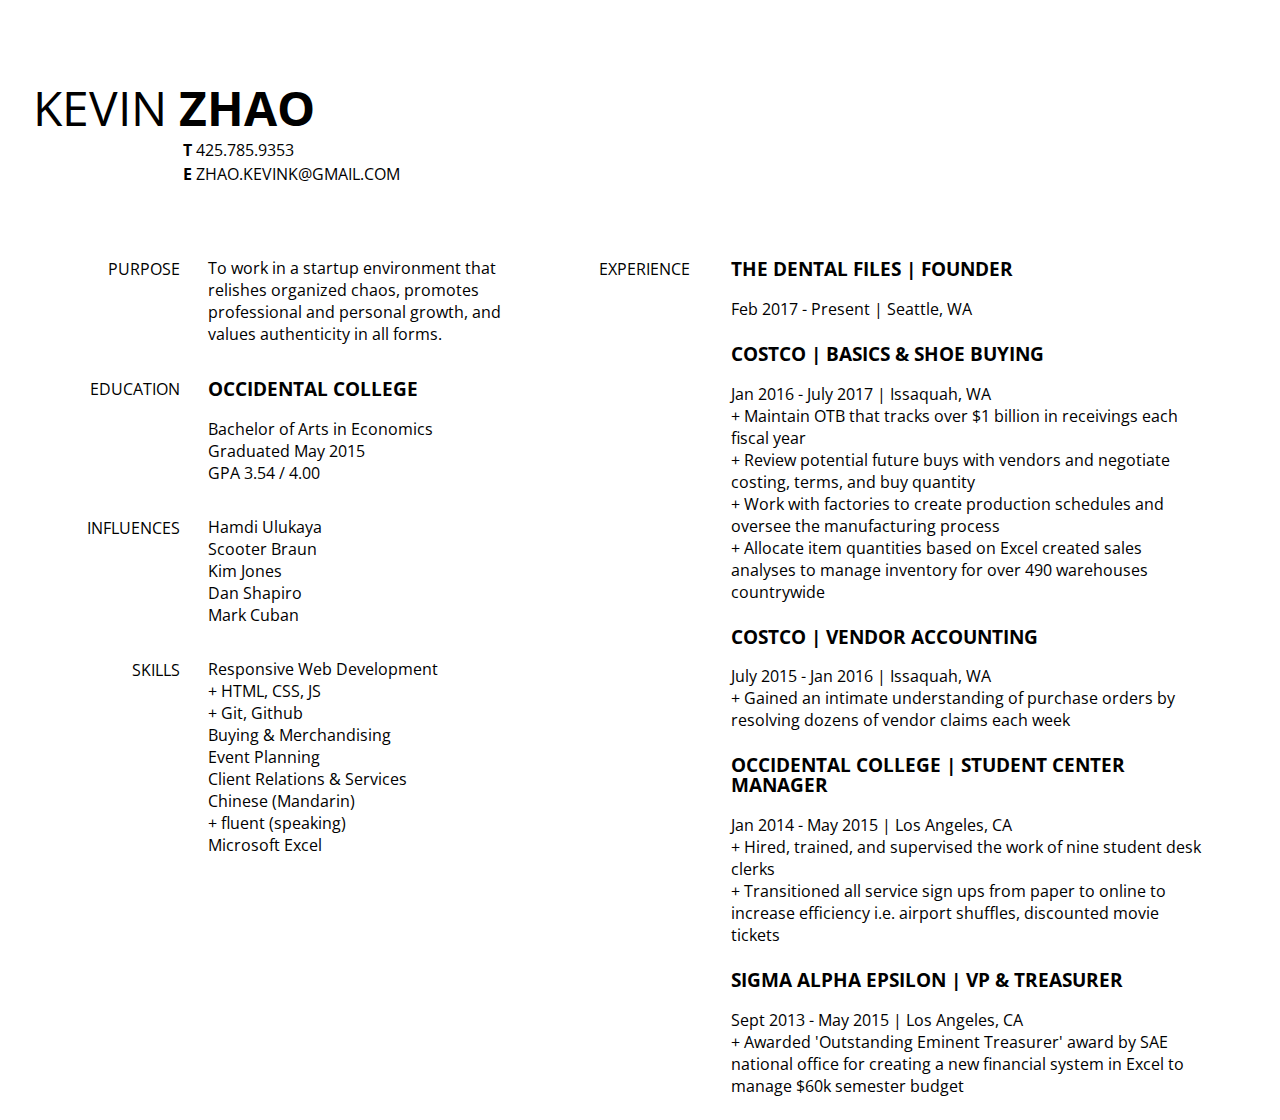
<file: assignment_3/index.html>
<html>
	<head>
		<title>My Resume</title>
		<link href="styles.css" rel="stylesheet" type="text/css" />
		<link href="https://fonts.googleapis.com/css?family=Open+Sans:400,700" rel="stylesheet">
	</head>

	<body>
		<header>
			<h1>Kevin <strong>Zhao</strong></h1>
			<div class="contact">
				<p><strong>T</strong> 425.785.9353</p>
				<p><strong>E</strong> ZHAO.KEVINK@GMAIL.COM</p>
			</div>
		</header>

		<main class="wrapper">
			<div class="leftside">
				<div class="content">
					<div class="title">
						<h2>Purpose</h2>
					</div>
					<div class="info">
						<p>To work in a startup environment that relishes organized chaos, promotes professional and personal growth, and values authenticity in all forms.</p>
					</div>
				</div>
			
				<div class="content">
					<div class="title">
						<h2>Education</h2>
					</div>
					<div class="info">
						<h3>Occidental College</h3>
						<p>Bachelor of Arts in Economics<br>
						Graduated May 2015<br>
						GPA 3.54 / 4.00</p>
					</div>
				</div>

				<div class="content">
					<div class="title">
						<h2>Influences</h2>
					</div>
					<div class="info">
						<p>Hamdi Ulukaya<br>
						Scooter Braun<br>
						Kim Jones<br>
						Dan Shapiro<br>
						Mark Cuban</p>
					</div>
				</div>

				<div class="content">
					<div class="title">
						<h2>Skills</h2>
					</div>
					<div class="info">
						<p>Responsive Web Development<br>
						+ HTML, CSS, JS<br>
						+ Git, Github<br>
						Buying &amp; Merchandising<br>
						Event Planning<br>
						Client Relations &amp; Services<br>
						Chinese (Mandarin)<br>
						+ fluent (speaking)<br>
						Microsoft Excel</p>
					</div>
				</div>
			</div>

			<div class="rightside">	
				<div class="experience">
					<div class="title">
						<h2>Experience</h2>
					</div>
					<div class="info">
						<div class="description">
							<h3>The Dental Files | Founder</h3>
							<p>Feb 2017 - Present | Seattle, WA</p>
						</div>
						<div class="description">
							<h3>Costco | Basics &amp; Shoe Buying</h3>
							<p>Jan 2016 - July 2017 | Issaquah, WA<br>
							+ Maintain OTB that tracks over $1 billion in receivings each fiscal year<br>
							+ Review potential future buys with vendors and negotiate costing, terms, and buy quantity<br>
							+ Work with factories to create production schedules and oversee the manufacturing process<br>
							+ Allocate item quantities based on Excel created sales analyses to manage inventory for over 490 warehouses countrywide</p>
						</div>
						<div class="description">
							<h3>Costco | Vendor Accounting</h3>
							<p>July 2015 - Jan 2016 | Issaquah, WA<br>
							+ Gained an intimate understanding of purchase orders by resolving dozens of vendor claims each week</p>
						</div>
						<div class="description">
							<h3>Occidental College | Student Center Manager</h3>
							<p>Jan 2014 - May 2015 | Los Angeles, CA<br>
							+ Hired, trained, and supervised the work of nine student desk clerks<br>
							+ Transitioned all service sign ups from paper to online to increase efficiency i.e. airport shuffles, discounted movie tickets</p>
						</div>
						<div class="description">
							<h3>Sigma Alpha Epsilon | VP &amp; Treasurer</h3>
							<p>Sept 2013 - May 2015 | Los Angeles, CA<br>
							+ Awarded 'Outstanding Eminent Treasurer' award by SAE national office for creating a new financial system in Excel to manage $60k semester budget</p>
						</div>
					</div>
				</div>
			</div>
		</main>
	</body>
</html>
</file>
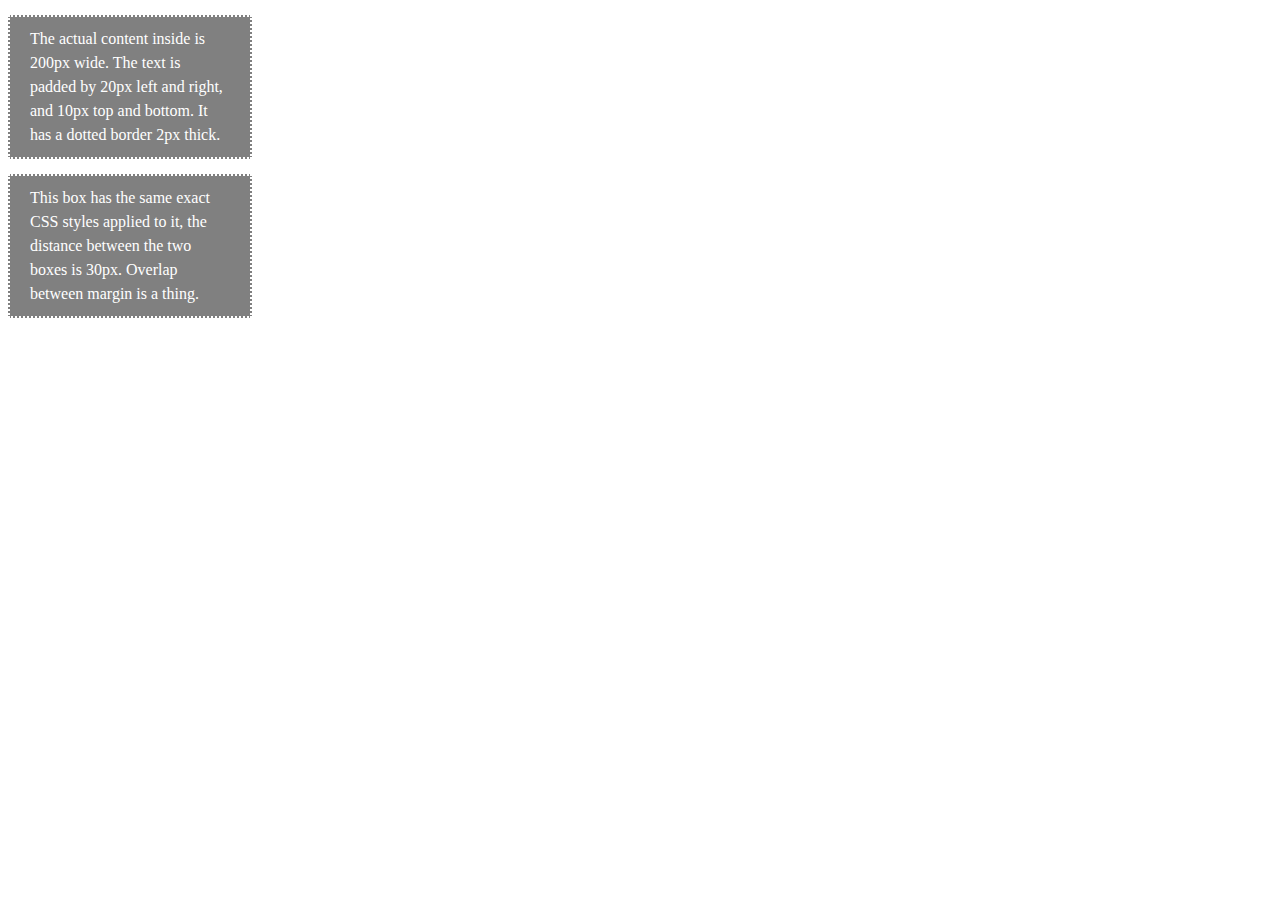
<file: index_boxmodelchallenge_part1.html>
<!DOCTYPE html>
<html>
    <head>
        <link rel="stylesheet" type="text/css" href="style_boxmodelchallenge.css"/>
    </head>
    <body>
        <p class="box-1">The actual content inside is 200px wide. The text is padded by 20px left and right, and 10px top and bottom. It has a dotted border 2px thick.</p>
        <p class="box-2">This box has the same exact CSS styles applied to it, the distance between the two boxes is 30px. Overlap between margin is a thing.</p>
    </body>
</html>
</file>
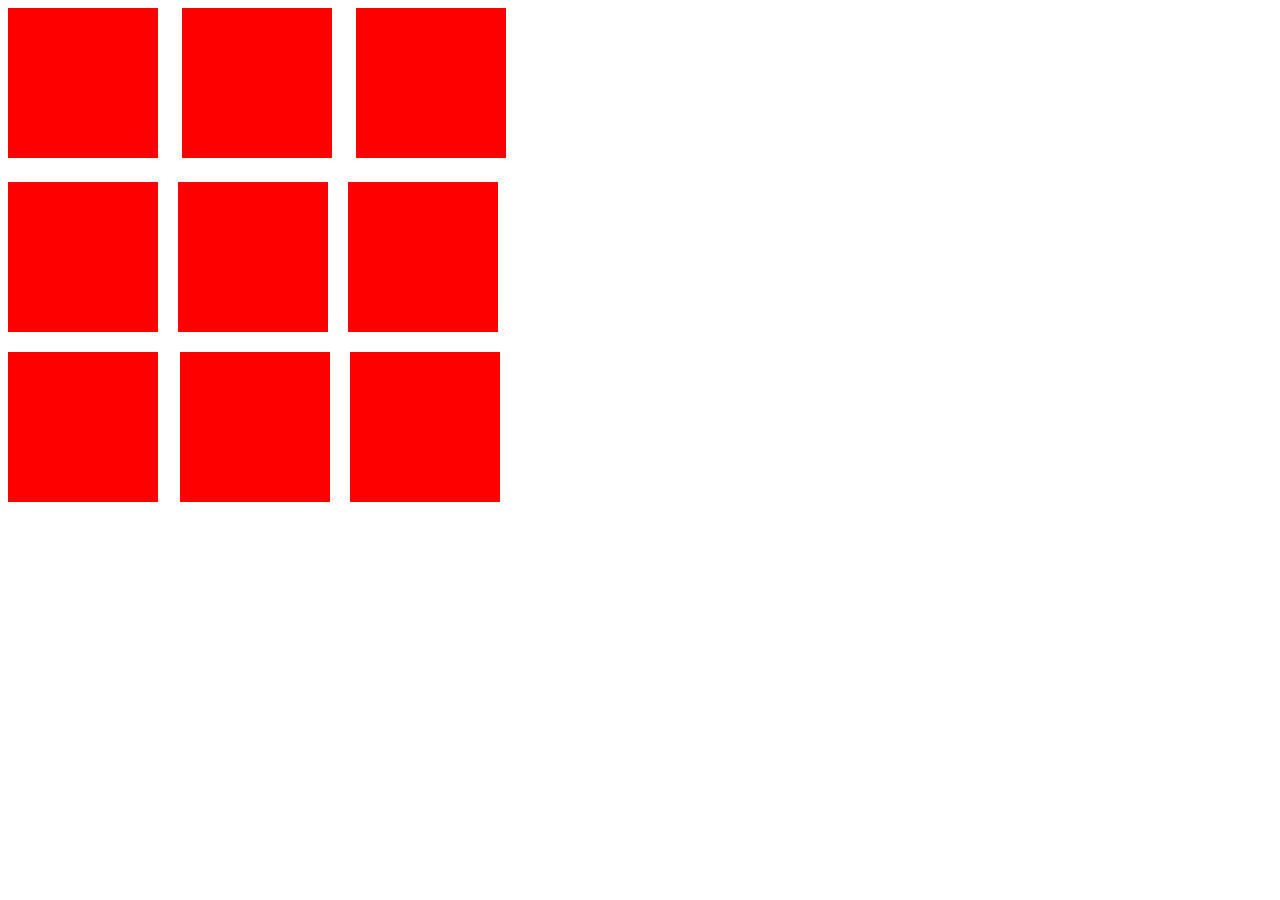
<file: index_positioning.html>
<!DOCTYPE html>
<html>
    <head>
        <link rel="stylesheet" type="text/css" href="style_positioning.css"/>
    </head>
    <body>
    <div id="display">
       <div class="box">
       </div>
       <div class="box">
       </div>
       <div class="box">
       </div>
    </div>
    <div id="float">
       <div class="box">
       </div>
       <div class="box">
       </div>
       <div class="box">
       </div>
    </div>
    <div id="position">
       <div class="box">
       </div>
       <div class="box">
       </div>
       <div class="box">
       </div>
    </div>
    </body>
</html>
</file>
<file: assignment_3/styles.css>
body {
    font-family: 'Open sans', sans-serif;
    font-size: 16px;
}

header {
    width: 90%;
    margin-bottom: 5%;
    padding: 5% 5% 0 2%;
    line-height: 10px;
    text-transform: uppercase;
}

header h1 {
    font-weight: 400;
    font-size: 3em;
}

header p {
    font-size: 1em;
    padding-left: 150px;
    line-height: 8px;
}

.wrapper {
    width: 90%;
    padding: 0 5%;
    margin: auto;
}

.leftside {
    width: 40%;
    float: left;
}

.rightside {
    width: 60%;
    float: left;
}

.title {
    width: 30%;
    float: left;
}

.title h2 {
    font-size: 1em;
    font-weight: 400;
    text-transform: uppercase;
    padding-right: 20%;
    text-align: right;
    line-height: 30px;
}

.info {
    width: 70%;
    float: left;
}

.info h3 {
    text-transform: uppercase;
    line-height: 20px;
}

.description {
    margin-bottom: 5%;
}
</file>
<file: style_boxmodelchallenge.css>
p {
    width: 200px;
    color: white;
    background: grey;
    margin: 15px 0;
    padding: 10px 20px;
    border: 2px white dotted;
    line-height: 24px;
}

.img1 img {
   padding: 20px;
   background-color: grey;
}

.img2 img {
    border: 20px grey solid;
}
</file>
<file: style_positioning.css>
.box {
    width: 150px;
    height: 150px;
    background-color: red;
    margin-right: 20px;
    margin-bottom: 20px;
}

#display .box {
    display: inline-block;
}

#float .box {
    float: left;
}

#position .box:nth-child(1) {
    background-color: red;
    position: relative;
    top: 170px;
}

#position .box:nth-child(2) {
    background-color: red;
    position: absolute;
    left: 180px;
}

#position .box:nth-child(3) {
    background-color: red;
    position: absolute;
    left: 350px;
}
</file>
